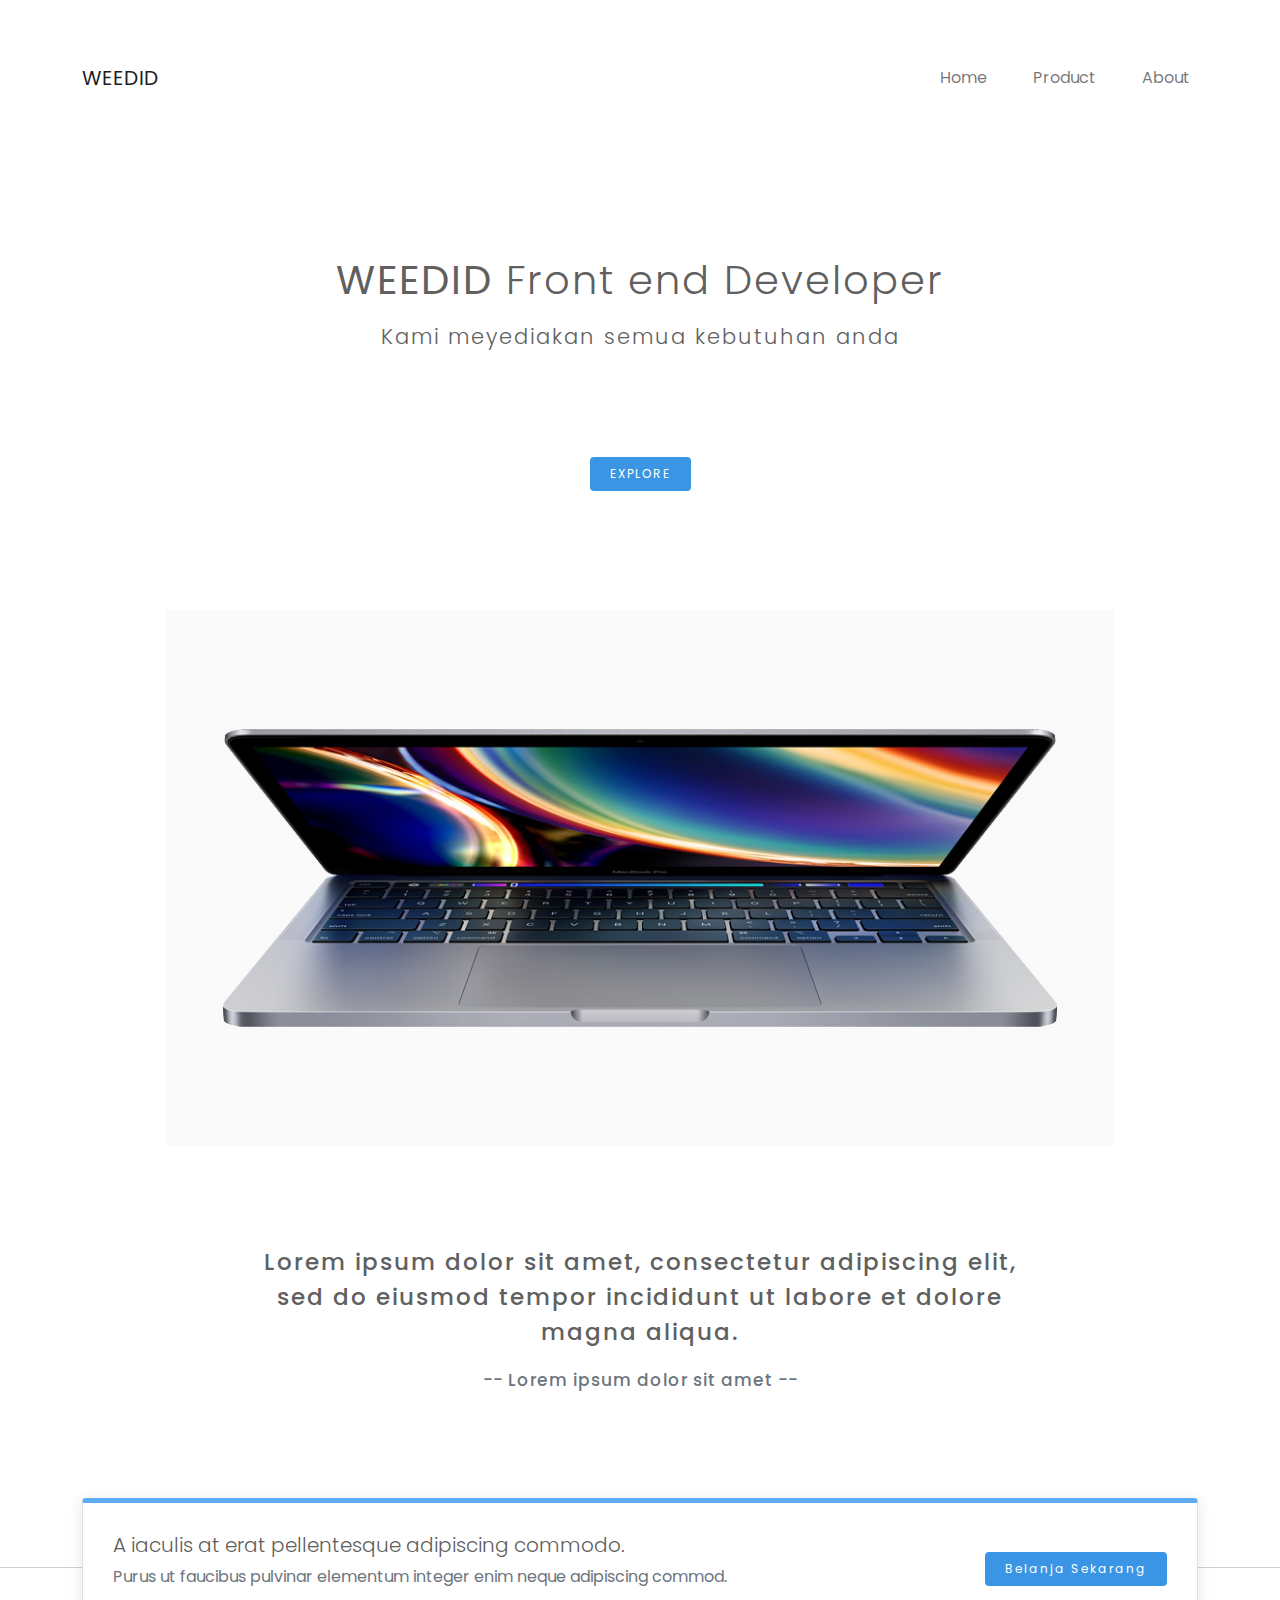
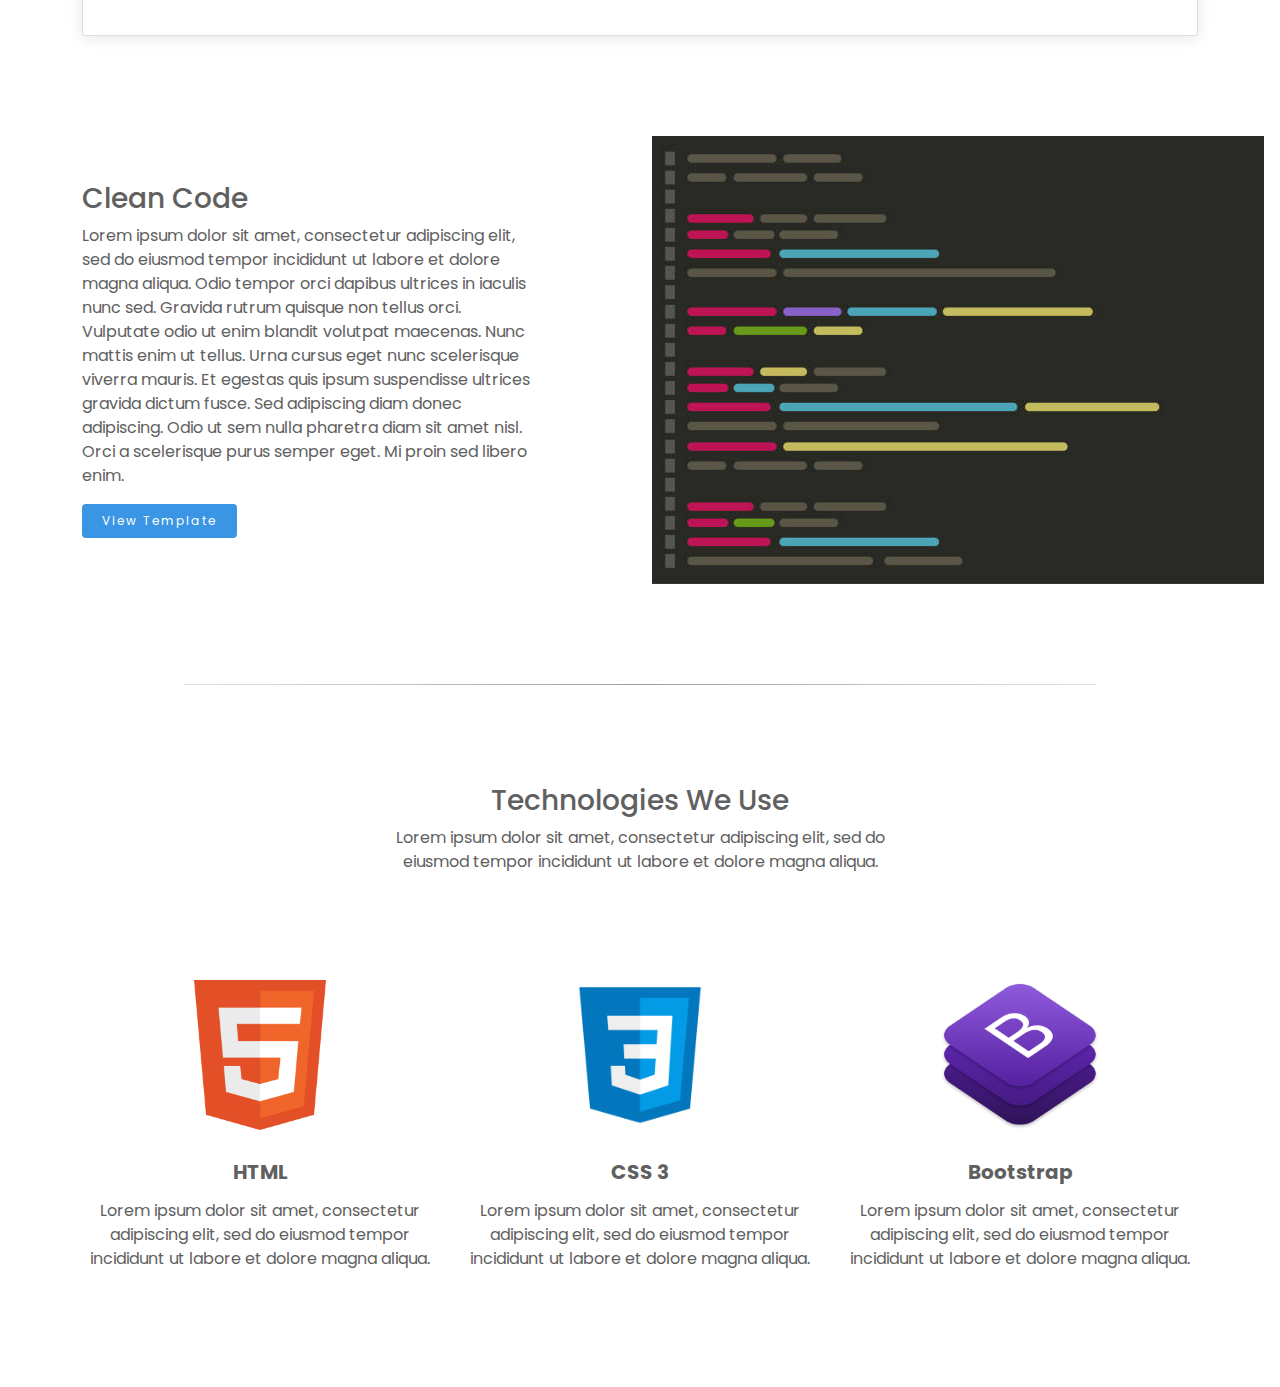
<file: index.html>
<!DOCTYPE html>
<html lang="en">
<head>
    <meta charset="UTF-8">
    <meta name="viewport" content="width=device-width, initial-scale=1.0, maximum-scale=1.0, user-scalable=no">
    <link rel="shortcut icon" href="assets/images/home/icon.ico" type="image/x-icon">
    <title>WEEDID | HOME</title>
    
    <link href="https://fonts.googleapis.com/css2?family=Poppins:wght@300;500;700&display=swap" rel="stylesheet">
    <link rel="stylesheet" type="text/css" href="assets/bootstrap/css/bootstrap.min.css">
    <link rel="stylesheet" href="assets/css/style.css">

    <script type="text/javascript" src="assets/js/jquery-3.6.0.min.js"></script>
    <script type="text/javascript" src="assets/js/popper.min.js"></script>
    <script type="text/javascript" src="assets/bootstrap/js/bootstrap.min.js"></script>
</head>
<body>
    <div class="wrap-container">

        <div class="container">

            <nav class="navbar navbar-weedid navbar-expand-sm navbar-light">
                <a href="#" class="navbar-brand">WEEDID</a>

                <button class="navbar-toggler" type="button" data-bs-toggle="collapse" data-bs-target="#menuKita">
                    <span class="navbar-toggler-icon"></span>
                </button>

                <div class="collapse navbar-collapse" id="menuKita">
                    <ul class="navbar-nav nav-li-weedid ms-auto">
                        <li><a class="nav-link" href="#">Home</a></li>
                        <li><a class="nav-link" href="product.html">Product</a></li>
                        <li><a class="nav-link" href="#about">About</a></li>
                    </ul>
                </div>
            </nav>

            <div class="row">
                <div class="col-md-12 home-weedid text-center">
                    <h1><b>WEEDID</b> Front end Developer</h1>
                    <h4>Kami meyediakan semua kebutuhan anda</h4>

                    <div class="row-padding">
                        <a href="#" class="btn">EXPLORE</a>
                    </div>

                    <div class="show-chase d-none d-md-block">
                        <img src="assets/images/home/Apple_macbookpro-13.jpg" alt="">
                    </div>
                </div>
            </div>

            <div class="row d-none d-md-block">
                <div class="col-md-8 row-padding offset-md-2 text-center">
                    <h5 class="quote">Lorem ipsum dolor sit amet, consectetur adipiscing elit, sed do eiusmod tempor incididunt ut labore et dolore magna aliqua.</h5>
                    <h6 class="penulis text-muted">-- Lorem ipsum dolor sit amet --</h6>
                </div>
            </div>
        
            <div class="row border-line">
                <div class="col-md-12">
                    <div class="card card-floating">
                        <div class="card-body card-padding d-md-flex align-items-center">
                            <div>
                                <h5 class="card-title no-margin">A iaculis at erat pellentesque adipiscing commodo.</h5>
                                <p class="no-margin  text-muted">Purus ut faucibus pulvinar elementum integer enim neque adipiscing commod.</p>
                            </div>
            
                            <div class="ms-auto">
                                <a href="#" class="btn">Belanja Sekarang</a>
                            </div>
                        </div>
                    </div>
                </div>
            </div>

            <section class="row row-padding d-flex align-items-center">
                <div class="col-md-5 order-2 order-sm-1">
                    <h3 class="clean-code">Clean Code</h3>
                    <p>Lorem ipsum dolor sit amet, consectetur adipiscing elit, sed do eiusmod tempor 
                        incididunt ut labore et dolore magna aliqua. Odio tempor orci dapibus ultrices 
                        in iaculis nunc sed. Gravida rutrum quisque non tellus orci. Vulputate odio ut 
                        enim blandit volutpat maecenas. Nunc mattis enim ut tellus. Urna cursus eget nunc 
                        scelerisque viverra mauris. Et egestas quis ipsum suspendisse ultrices gravida dictum fusce. 
                        Sed adipiscing diam donec adipiscing. Odio ut sem nulla pharetra diam sit amet nisl.
                        Orci a scelerisque purus semper eget. Mi proin sed libero enim.</p>
                        <a href="#" class="btn">View Template</a>
                </div>
                <div class="col-md-6 offset-md-1 order-1 order-sm-2">
                    <img src="assets/images/home/istockphoto-1067437182-612x612.jpg" alt="">
                </div>
            </section>

            <section class="row row-padding text-center row-divider">
                <div class="col-md-6 offset-md-3 head-section">
                    <h3>Technologies We Use</h3>
                    <p>Lorem ipsum dolor sit amet, consectetur adipiscing elit, sed do eiusmod tempor incididunt ut labore et dolore magna aliqua.</p>
                </div>

                <div class="col-md-4 teknologi">
                    <img src="assets/images/home/html-logo.png" alt="">
                    <h5>HTML</h5>
                    <p>Lorem ipsum dolor sit amet, consectetur adipiscing elit, sed do eiusmod tempor incididunt ut labore et dolore magna aliqua.</p>
                </div>
                
                <div class="col-md-4 teknologi">
                    <img src="assets/images/home/css-logo.png" alt="">
                    <h5>CSS 3</h5>
                    <p>Lorem ipsum dolor sit amet, consectetur adipiscing elit, sed do eiusmod tempor incididunt ut labore et dolore magna aliqua.</p>
                </div>
                
                <div class="col-md-4 teknologi">
                    <img src="assets/images/home/bootstrap-logo.png" alt="">
                    <h5>Bootstrap</h5>
                    <p>Lorem ipsum dolor sit amet, consectetur adipiscing elit, sed do eiusmod tempor incididunt ut labore et dolore magna aliqua.</p>
                </div>
                
            </section>
        
        </div>

    </div>
</body>
</html>
</file>
<file: assets/css/style.css>
body {
    font-family: Poppins;
    color: #606060;
}

.wrap-container {
    overflow: hidden;
}

.row-padding{
    padding: 100px 0px;
}

.no-margin {
    padding: 0px;
}

.home-weedid{
    margin-top: 150px;
}

.home-weedid h1 {
    font-weight: 300;
    letter-spacing: 2px;
    }

.home-weedid h4 {
    font-weight: 300;
    margin-top: 20px;
    font-size: 21px;
    letter-spacing: 2px;
}

.home-product {
    margin-top: 50px;
}

.btn {
    background: #3a95e4;
    color: white;
    font-size: 12px;
    letter-spacing: 2px;
    padding: 7px 19px;
}

.btn:hover {
    background:#45a6f9;
    color:white;
}

.btn-add-cart {
    background: deepskyblue;
    border: none;
    color: white;
    border-radius: 15px;
    height: 25px;
}

.btn-add-cart:hover {
    background:aquamarine;
}

.show-chase {
    padding-top: 20px;
    padding-bottom: 0px;
}

.show-chase img {
    width: 85%;
}

h5.quote {
    font-size: 23px;
    line-height: 35px;
    letter-spacing: 2px;
    
}

h6.penulis {
    font-size: 17px;
    margin-top: 20px;
    letter-spacing: 1px;
}

.border-line {
    position: relative;
}

.border-line::before {
    content: '';
    position: absolute;
    display: block;
    height: 1px;
    background-color: #d0d0d0;
    left: -500px;
    right: -500px;
    top: 50%;
}

.card-floating{
    border-top: 5px solid #5bacf3;
    box-shadow: 0 2px 15px rgba(0,0,0,0.1);
}
.card-padding{
    padding: 30px;
}
.card-title{
    font-weight: 300;
    }

.row-divider {
    position: relative;
}

.row-divider::before {
    position: absolute;
    content: "";
    width: 80%;
    height: 1px;
    top: 0;
    margin-left: -40%;
    left: 50%;
    background: radial-gradient(#9e9e9e, transparent);
}

.head-section {
    margin-bottom: 60px;
}

.teknologi img {
    margin-top: 30px;
    margin-bottom: 30px;
    height: 150px;
}

.teknologi h5 {
    font-size: 20px;
    font-weight: bold;
    margin-bottom: 15px;
}

.navbar-weedid{
margin-top: 50px;
}

.nav-li-weedid li {
margin-left: 30px;
}

@media(max-width: 540px) {
    .navbar-weedid{
    top: 0px;
    margin-top: 0px;
    left: 0px;
    position: fixed;
    width: 100%;
    background: #f9f9f9;
    z-index: 2;
    }

    .navbar-light .navbar-toggler {
    font-size: 16px;
    padding: 5px 7px;
    cursor: pointer;
    }

    .clean-code {
        margin-top: 30px;
    }

    .row-padding {
        padding: 50px 0px;
    }

}

.pagination {
    padding-top: 30px;
}
</file>
